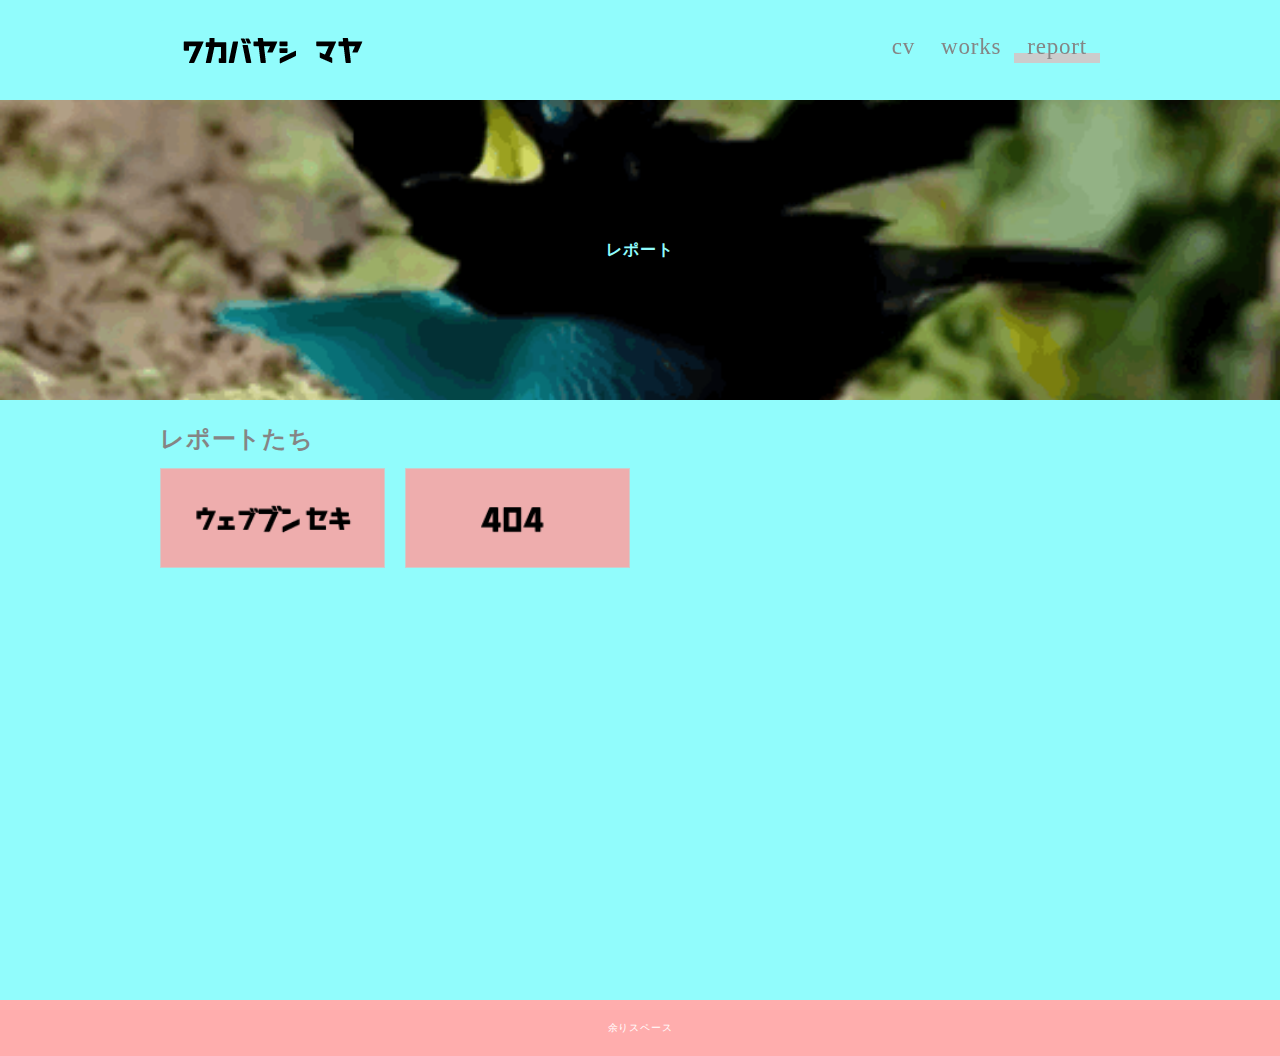
<file: reports/index.html>
<!DOCTYPE html>
<html lang="ja">
<head>
  <meta charset="UTF-8">
  <meta http-equiv="X-UA-Compatible" content="IE=edge">
  <meta name="viewport" content="width=device-width, initial-scale=1.0">
  <!-- トップページとはリンクが変わるので注意 -->
  <link rel="stylesheet" href="../css/style.css">
  <title>レポート一覧ページ</title>
</head>
<body class="contents_page">
  
  <header>
    <div class="inner">
      <p id="header_logo">
        <a href="../index.html"><img src="../images/1212704000.gif" alt=""></a>
      </p>
      <ul id="global_menu">
        <!-- トップページとはリンクが変わるので注意 -->
        <li><a href="../cv.html">cv</a></li>
        <li><a href="../works/index.html">works</a></li>
        <li class="current"><a href="./index.html">report</a></li>
      </ul>
    </div>
  </header>

  <section>
    <!-- 空の要素だけどcssで背景を設定している -->
    <div class="report_eye_catch">
      レポート
    </div>
    <div class="contents">
      <h2>レポートたち</h2>
      <ul class="thumb_list">
        <li><a href="./report01.html"><img src="./images/WEB.png" alt="サムネイル"></a></li>
        <li><a href="./404.html"><img src="./images/404.png" alt="サムネイル"></a></li>
      </ul>
    </div>
  </section>

  <footer>
    余りスペース
  </footer>


</body>
</html>
</file>
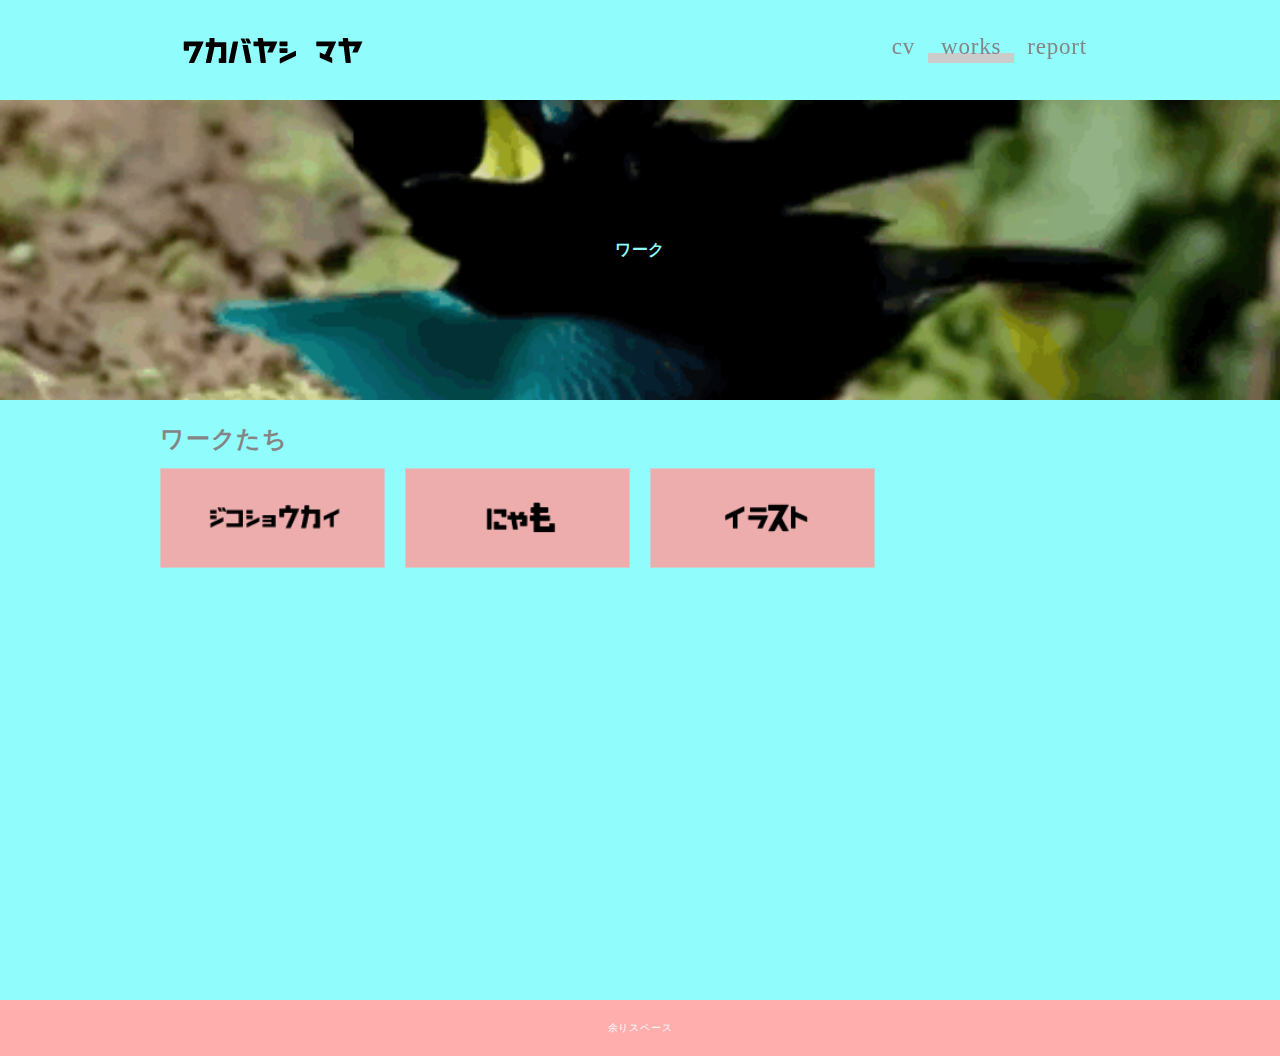
<file: works/index.html>
<!DOCTYPE html>
<html lang="ja">
<head>
  <meta charset="UTF-8">
  <meta http-equiv="X-UA-Compatible" content="IE=edge">
  <meta name="viewport" content="width=device-width, initial-scale=1.0">
  <!-- トップページとはリンクが変わるので注意 -->
  <link rel="stylesheet" href="../css/style.css">
  <title>ワーク一覧ページ</title>
</head>
<body class="contents_page">
  
  <header>
    <div class="inner">
      <p id="header_logo">
        <a href="../index.html"><img src="../images/1212704000.gif" alt=""></a>
      </p>
      <ul id="global_menu">
        <!-- トップページとはリンクが変わるので注意 -->
        <li><a href="../cv.html">cv</a></li>
        <li class="current"><a href="../works/index.html">works</a></li>
        <li><a href="../reports/index.html">report</a></li>
      </ul>
    </div>
  </header>

  <section>
    <!-- 空の要素だけどcssで背景を設定している -->
    <div class="report_eye_catch">
      ワーク
    </div>
    <div class="contents">
      <h2>ワークたち</h2>
      <ul class="thumb_list">
        <li><a href="./私.html"><img src="./images/自己紹介.png" alt="サムネイル"></a></li>
        <li><a href="./にゃも.html"><img src="./images/nyamohyousi.png" alt="サムネイル"></a></li>
        <li><a href="./イラスト.html"><img src="./images/irasuto.png" alt="サムネイル"></a></li>

      </ul>
    </div>
  </section>

  <footer>
    余りスペース
  </footer>


</body>
</html>
</file>
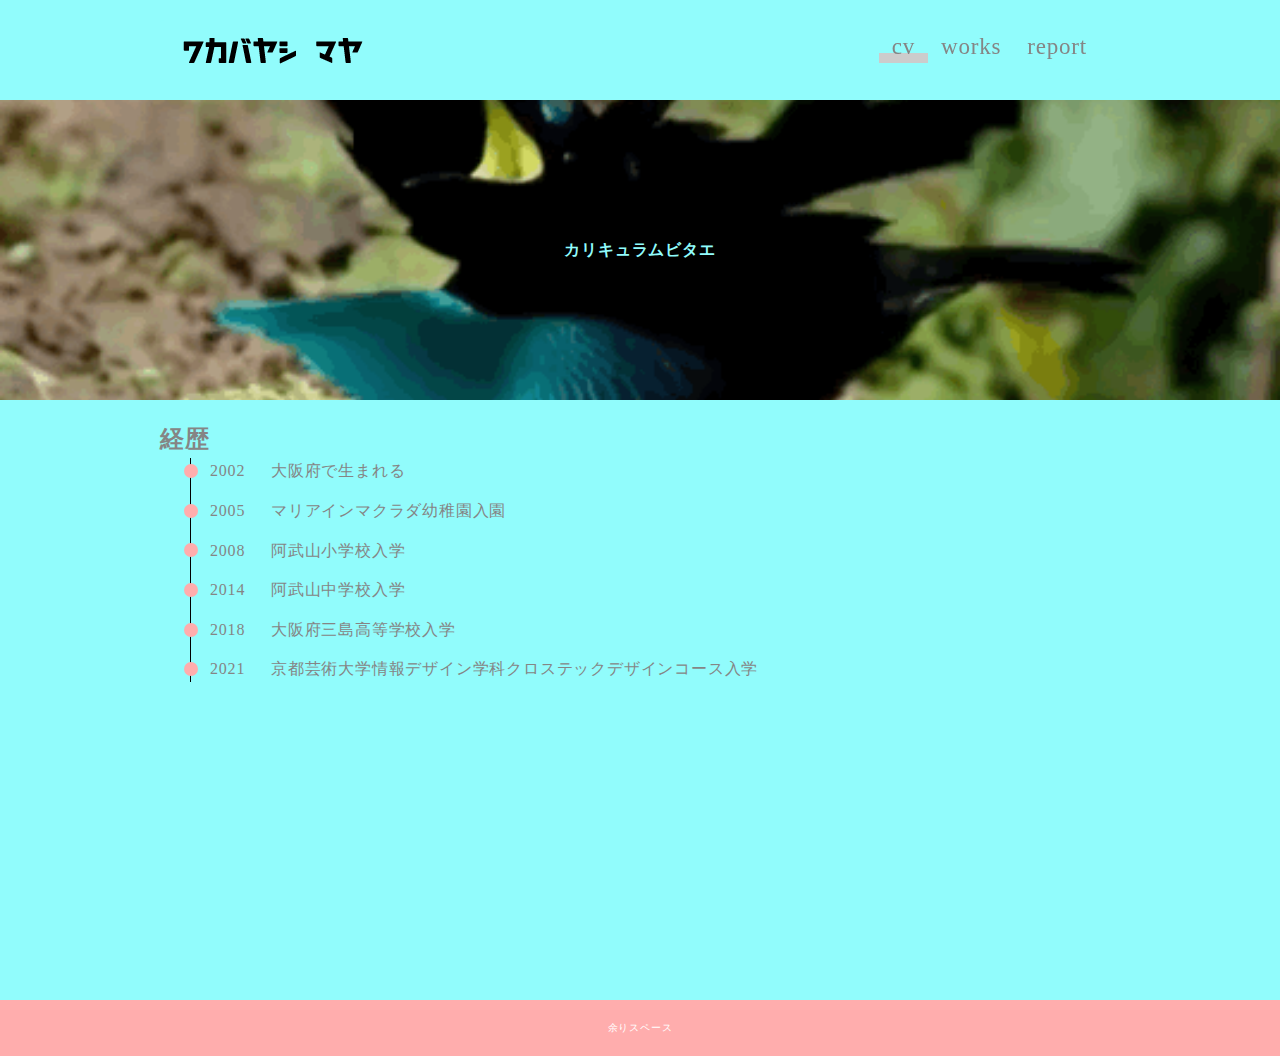
<file: cv.html>
<!DOCTYPE html>
<html lang="ja">
<head>
  <meta charset="UTF-8">
  <meta http-equiv="X-UA-Compatible" content="IE=edge">
  <meta name="viewport" content="width=device-width, initial-scale=1.0">
  <link rel="stylesheet" href="./css/style.css">
  <title>CV Page</title>
</head>
<body class="contents_page">
  
  <header>
    <div class="inner">
      <p id="header_logo">
        <a href="./index.html"><img src="./images/1212704000.gif" alt=""></a>
      </p>
      <ul id="global_menu">
        <li class="current"><a href="./cv.html">cv</a></li>
        <li><a href="./works/index.html">works</a></li>
        <li><a href="./reports/index.html">report</a></li>
      </ul>
    </div>
  </header>

  <section>
    <div class="report_eye_catch">
        <!-- empty div -->
        カリキュラムビタエ
    </div>
    <div class="contents">
      <h2>経歴</h2>
      <ul id="case1" class="case">


        <li>
          <div class="year">2002</div>
          <div class="content">大阪府で生まれる</div>
        </li>

        <li>
          <div class="year">2005</div>
          <div class="content">マリアインマクラダ幼稚園入園</div>
        </li>

        <li>
          <div class="year">2008</div>
          <div class="content">阿武山小学校入学</div>
        </li>

        <li>
          <div class="year">2014</div>
          <div class="content">阿武山中学校入学</div>
        </li>

        <li>
          <div class="year">2018</div>
          <div class="content">大阪府三島高等学校入学</div>
        </li>

        <li>
          <div class="year">2021</div>
          <div class="content">京都芸術大学情報デザイン学科クロステックデザインコース入学</div>
        </li>
        
    </div>
  </section>

  <footer>
    余りスペース
  </footer>


</body>
</html>
</file>
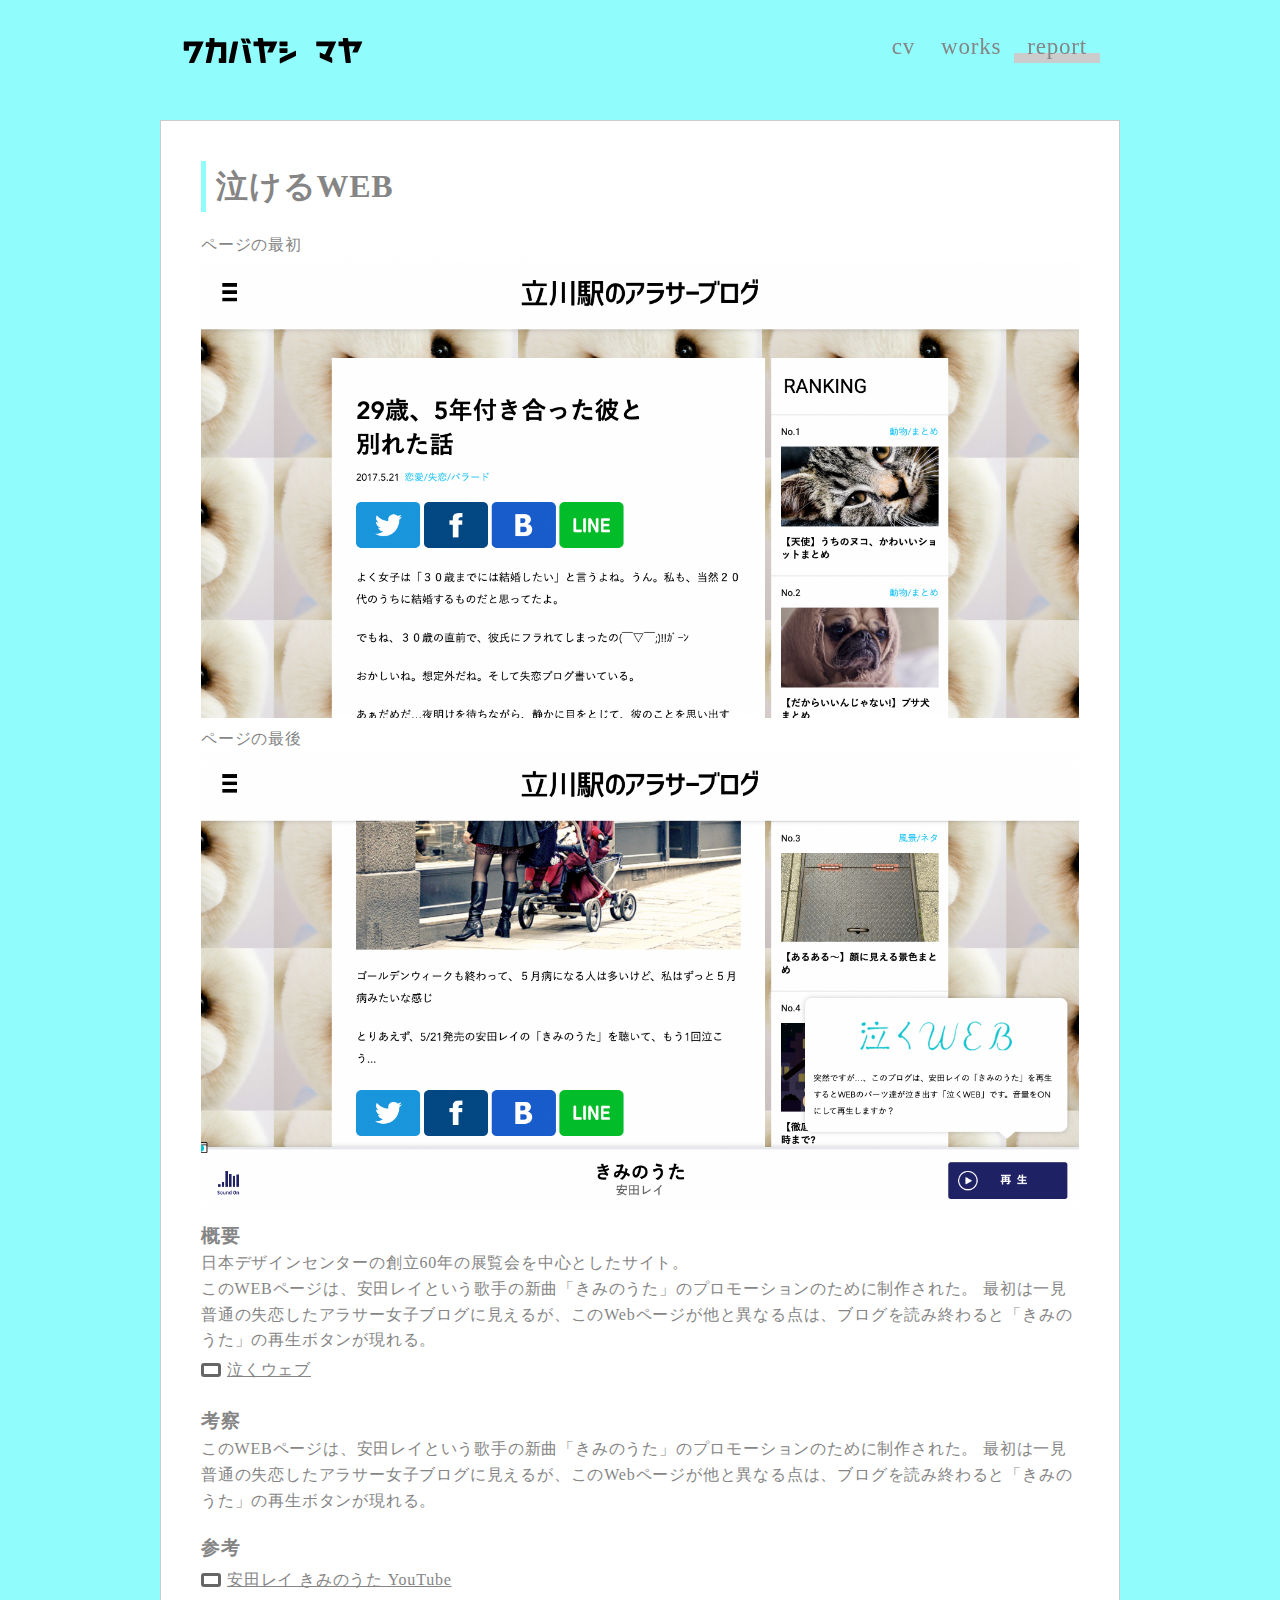
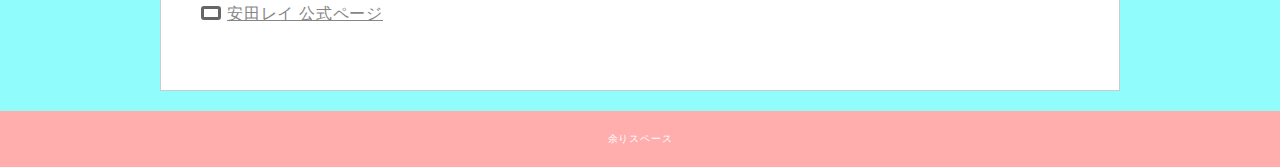
<file: reports/report01.html>
<!DOCTYPE html>
<html lang="ja">
<head>
  <meta charset="UTF-8">
  <meta http-equiv="X-UA-Compatible" content="IE=edge">
  <meta name="viewport" content="width=device-width, initial-scale=1.0">
  <!-- トップページとはリンクが変わるので注意 -->
  <link rel="stylesheet" href="../css/style.css">
  <title>レポート一覧ページ</title>
</head>
<body class="contents_page">
  
  <header>
    <div class="inner">
      <p id="header_logo">
        <a href="../index.html"><img src="../images/1212704000.gif" alt=""></a>
      </p>
      <ul id="global_menu">
        <!-- トップページとはリンクが変わるので注意 -->
        <li><a href="../cv.html">cv</a></li>
        <li><a href="../works/index.html">works</a></li>
        <li class="current"><a href="./index.html">report</a></li>
      </ul>
    </div>
  </header>

  <section>
    <div class="outline">
    <div class="contents">
      <div class="report">
        <h1>泣けるWEB</h1>
        
        <div class="pic">
          <p>ページの最初</p>
          <img src="./images/naku1.png" alt="">
          <p>ページの最後</p>
          <img src="./images/naku2.png" alt="">
        </div>
          <!--<div class="txt">
            <p>概要</p>
            <p>
              日本デザインセンターの創立60年の展覧会を中心としたサイト。<br>
              このWEBページは、安田レイという歌手の新曲「きみのうた」のプロモーションのために制作された。
              最初は一見普通の失恋したアラサー女子ブログに見えるが、このWebページが他と異なる点は、ブログを読み終わると「きみのうた」の再生ボタンが現れる。
            </p>
            <a class="ex_link" href="http://www.nakiweb.com/" target="_blank">泣くウェブ</a>
          </div>
        </div>-->
        <div class="mb_m">
          <h3>概要</h3>
          <p>
            日本デザインセンターの創立60年の展覧会を中心としたサイト。<br>
            このWEBページは、安田レイという歌手の新曲「きみのうた」のプロモーションのために制作された。
            最初は一見普通の失恋したアラサー女子ブログに見えるが、このWebページが他と異なる点は、ブログを読み終わると「きみのうた」の再生ボタンが現れる。
          </p>
          <a class="ex_link" href="http://www.nakiweb.com/" target="_blank">泣くウェブ</a>
        </div>
        <div class="mb_m">
          <h3>考察</h3>
          <p>
            このWEBページは、安田レイという歌手の新曲「きみのうた」のプロモーションのために制作された。
            最初は一見普通の失恋したアラサー女子ブログに見えるが、このWebページが他と異なる点は、ブログを読み終わると「きみのうた」の再生ボタンが現れる。

          </p>
        </div>

        <div class="mb_m">
          <h3>参考</h3>
          <a class="ex_link" href="https://youtu.be/YvlA5XBuXYA" target="_blank">安田レイ きみのうた YouTube</a>
          <br>
          <a class="ex_link" href="https://www.yasudarei.net/news/" target="_blank">安田レイ 公式ページ</a>
        </div>


        
      </div>

    </div>
    </div>
    </div>
  </section>

  <footer>
    余りスペース
  </footer>


</body>
</html>
</file>
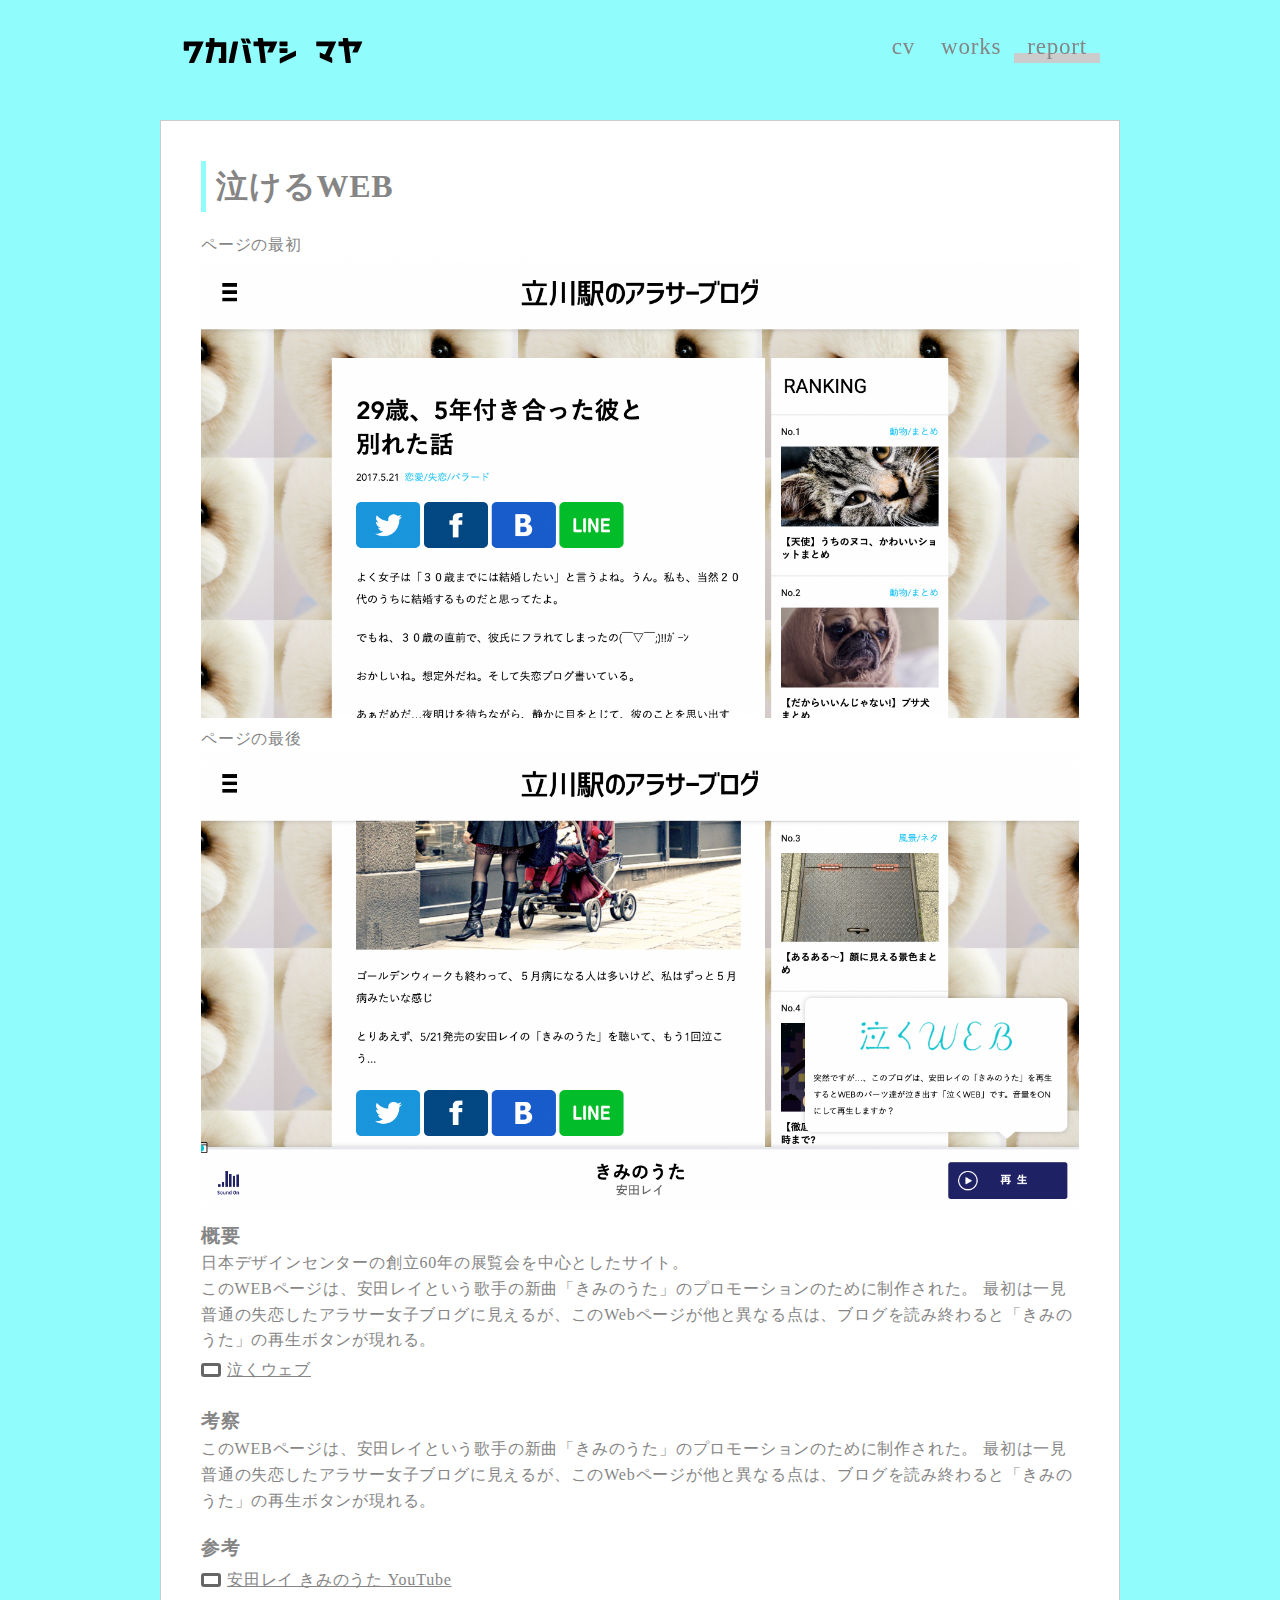
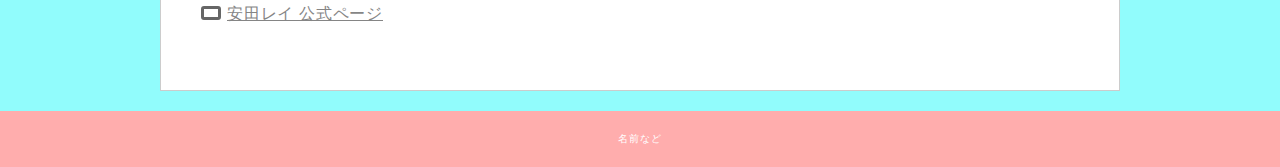
<file: reportsのページ/report01.html>
<!DOCTYPE html>
<html lang="ja">
<head>
  <meta charset="UTF-8">
  <meta http-equiv="X-UA-Compatible" content="IE=edge">
  <meta name="viewport" content="width=device-width, initial-scale=1.0">
  <!-- トップページとはリンクが変わるので注意 -->
  <link rel="stylesheet" href="../css/style.css">
  <title>レポート一覧ページ</title>
</head>
<body class="contents_page">
  
  <header>
    <div class="inner">
      <p id="header_logo">
        <a href="../index.html"><img src="../images/1212704000.gif" alt=""></a>
      </p>
      <ul id="global_menu">
        <!-- トップページとはリンクが変わるので注意 -->
        <li><a href="../cv.html">cv</a></li>
        <li><a href="../works/index.html">works</a></li>
        <li class="current"><a href="./index.html">report</a></li>
      </ul>
    </div>
  </header>

  <section>
    <div class="outline">
    <div class="contents">
      <div class="report">
        <h1>泣けるWEB</h1>
        
        <div class="pic">
          <p>ページの最初</p>
          <img src="./images/naku1.png" alt="">
          <p>ページの最後</p>
          <img src="./images/naku2.png" alt="">
        </div>
          <!--<div class="txt">
            <p>概要</p>
            <p>
              日本デザインセンターの創立60年の展覧会を中心としたサイト。<br>
              このWEBページは、安田レイという歌手の新曲「きみのうた」のプロモーションのために制作された。
              最初は一見普通の失恋したアラサー女子ブログに見えるが、このWebページが他と異なる点は、ブログを読み終わると「きみのうた」の再生ボタンが現れる。
            </p>
            <a class="ex_link" href="http://www.nakiweb.com/" target="_blank">泣くウェブ</a>
          </div>
        </div>-->
        <div class="mb_m">
          <h3>概要</h3>
          <p>
            日本デザインセンターの創立60年の展覧会を中心としたサイト。<br>
            このWEBページは、安田レイという歌手の新曲「きみのうた」のプロモーションのために制作された。
            最初は一見普通の失恋したアラサー女子ブログに見えるが、このWebページが他と異なる点は、ブログを読み終わると「きみのうた」の再生ボタンが現れる。
          </p>
          <a class="ex_link" href="http://www.nakiweb.com/" target="_blank">泣くウェブ</a>
        </div>
        <div class="mb_m">
          <h3>考察</h3>
          <p>
            このWEBページは、安田レイという歌手の新曲「きみのうた」のプロモーションのために制作された。
            最初は一見普通の失恋したアラサー女子ブログに見えるが、このWebページが他と異なる点は、ブログを読み終わると「きみのうた」の再生ボタンが現れる。

          </p>
        </div>

        <div class="mb_m">
          <h3>参考</h3>
          <a class="ex_link" href="https://youtu.be/YvlA5XBuXYA" target="_blank">安田レイ きみのうた YouTube</a>
          <br>
          <a class="ex_link" href="https://www.yasudarei.net/news/" target="_blank">安田レイ 公式ページ</a>
        </div>


        
      </div>

    </div>
    </div>
    </div>
  </section>

  <footer>
    名前など
  </footer>


</body>
</html>
</file>
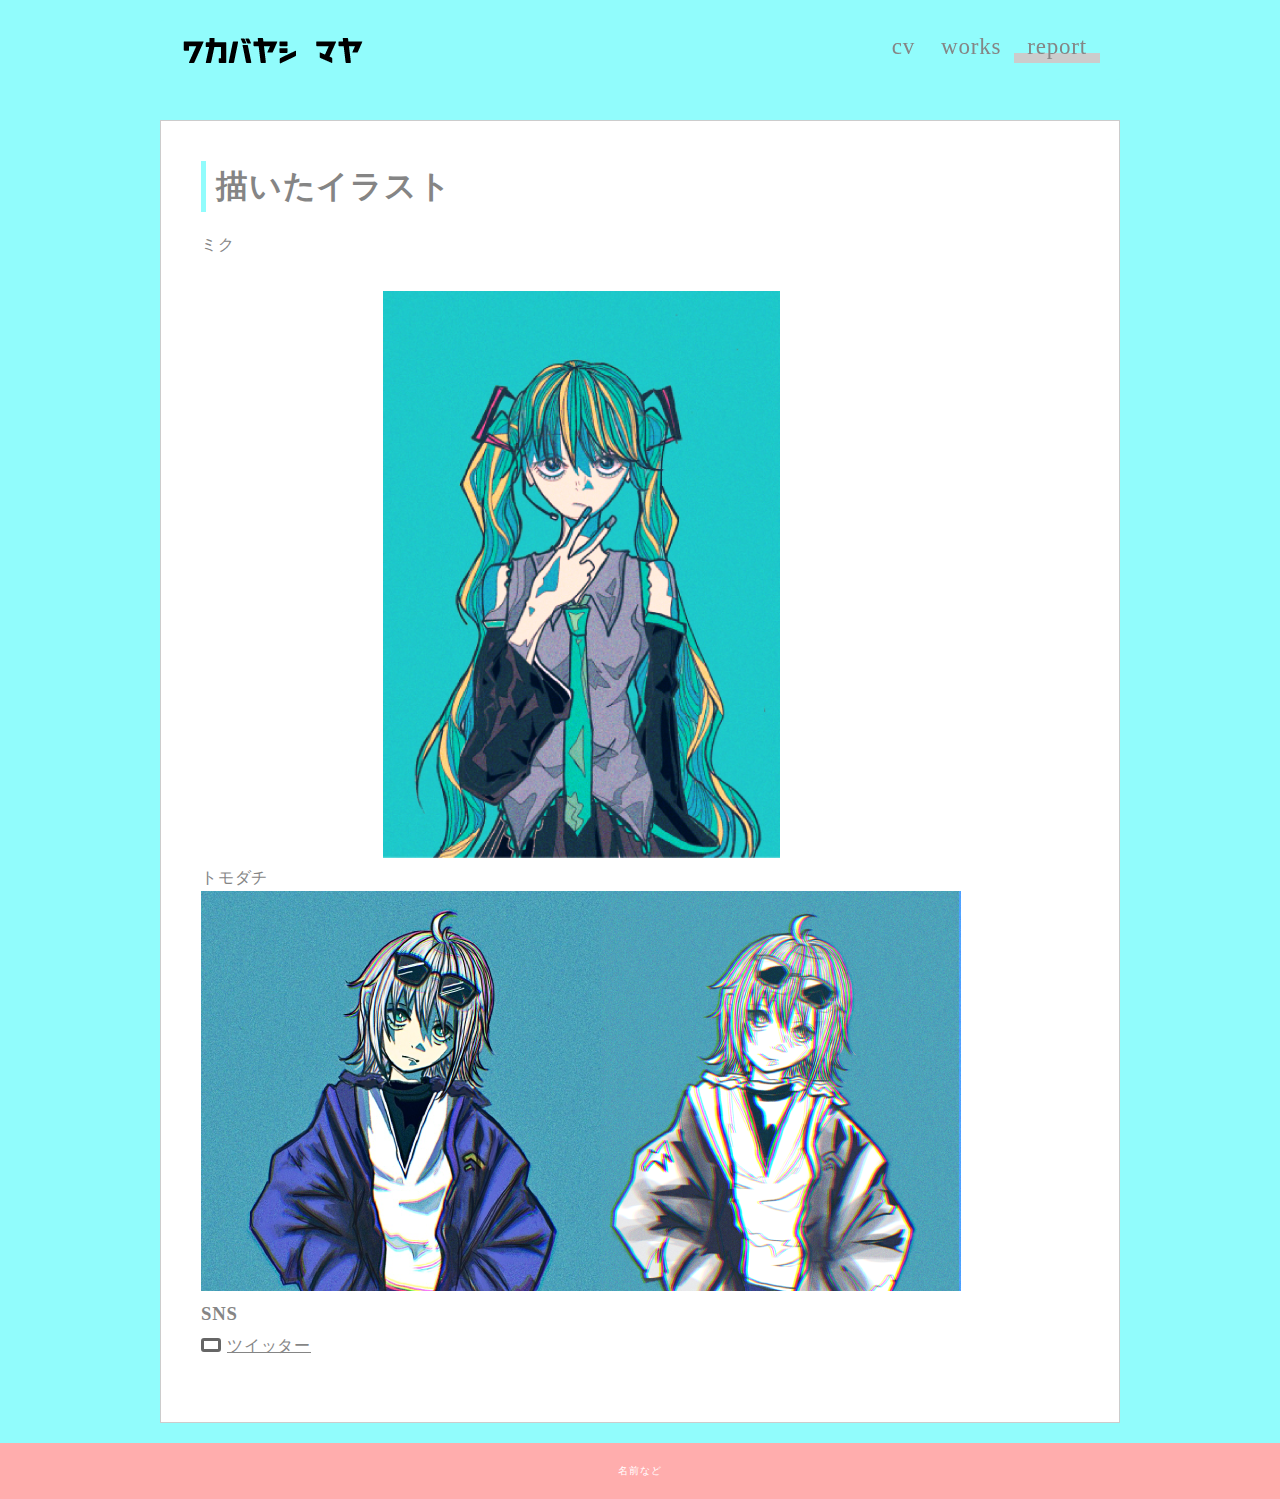
<file: works/report01.html>
<!DOCTYPE html>
<html lang="ja">
<head>
  <meta charset="UTF-8">
  <meta http-equiv="X-UA-Compatible" content="IE=edge">
  <meta name="viewport" content="width=device-width, initial-scale=1.0">
  <!-- トップページとはリンクが変わるので注意 -->
  <link rel="stylesheet" href="../css/style.css">
  <title>レポート一覧ページ</title>
</head>
<body class="contents_page">
  
  <header>
    <div class="inner">
      <p id="header_logo">
        <a href="../index.html"><img src="../images/1212704000.gif" alt=""></a>
      </p>
      <ul id="global_menu">
        <!-- トップページとはリンクが変わるので注意 -->
        <li><a href="../cv.html">cv</a></li>
        <li><a href="../works/index.html">works</a></li>
        <li class="current"><a href="./index.html">report</a></li>
      </ul>
    </div>
  </header>

  <section>
    <div class="outline">
    <div class="contents">
      <div class="report">
        <h1>描いたイラスト</h1>
        
        <div class="pic">
          <p>ミク</p>
          <img src="./images/1miku.png" alt="">
          <p>トモダチ</p>
          <img src="./images/2neba-ku.png" alt="">

        </div>
         
        <div class="mb_m">
          <h3>SNS</h3>
          <a class="ex_link" href="https://twitter.com/MAYA800800" target="_blank">ツイッター</a>
          
        </div>


        
      </div>

    </div>
    </div>
    </div>
  </section>

  <footer>
    名前など
  </footer>


</body>
</html>
</file>
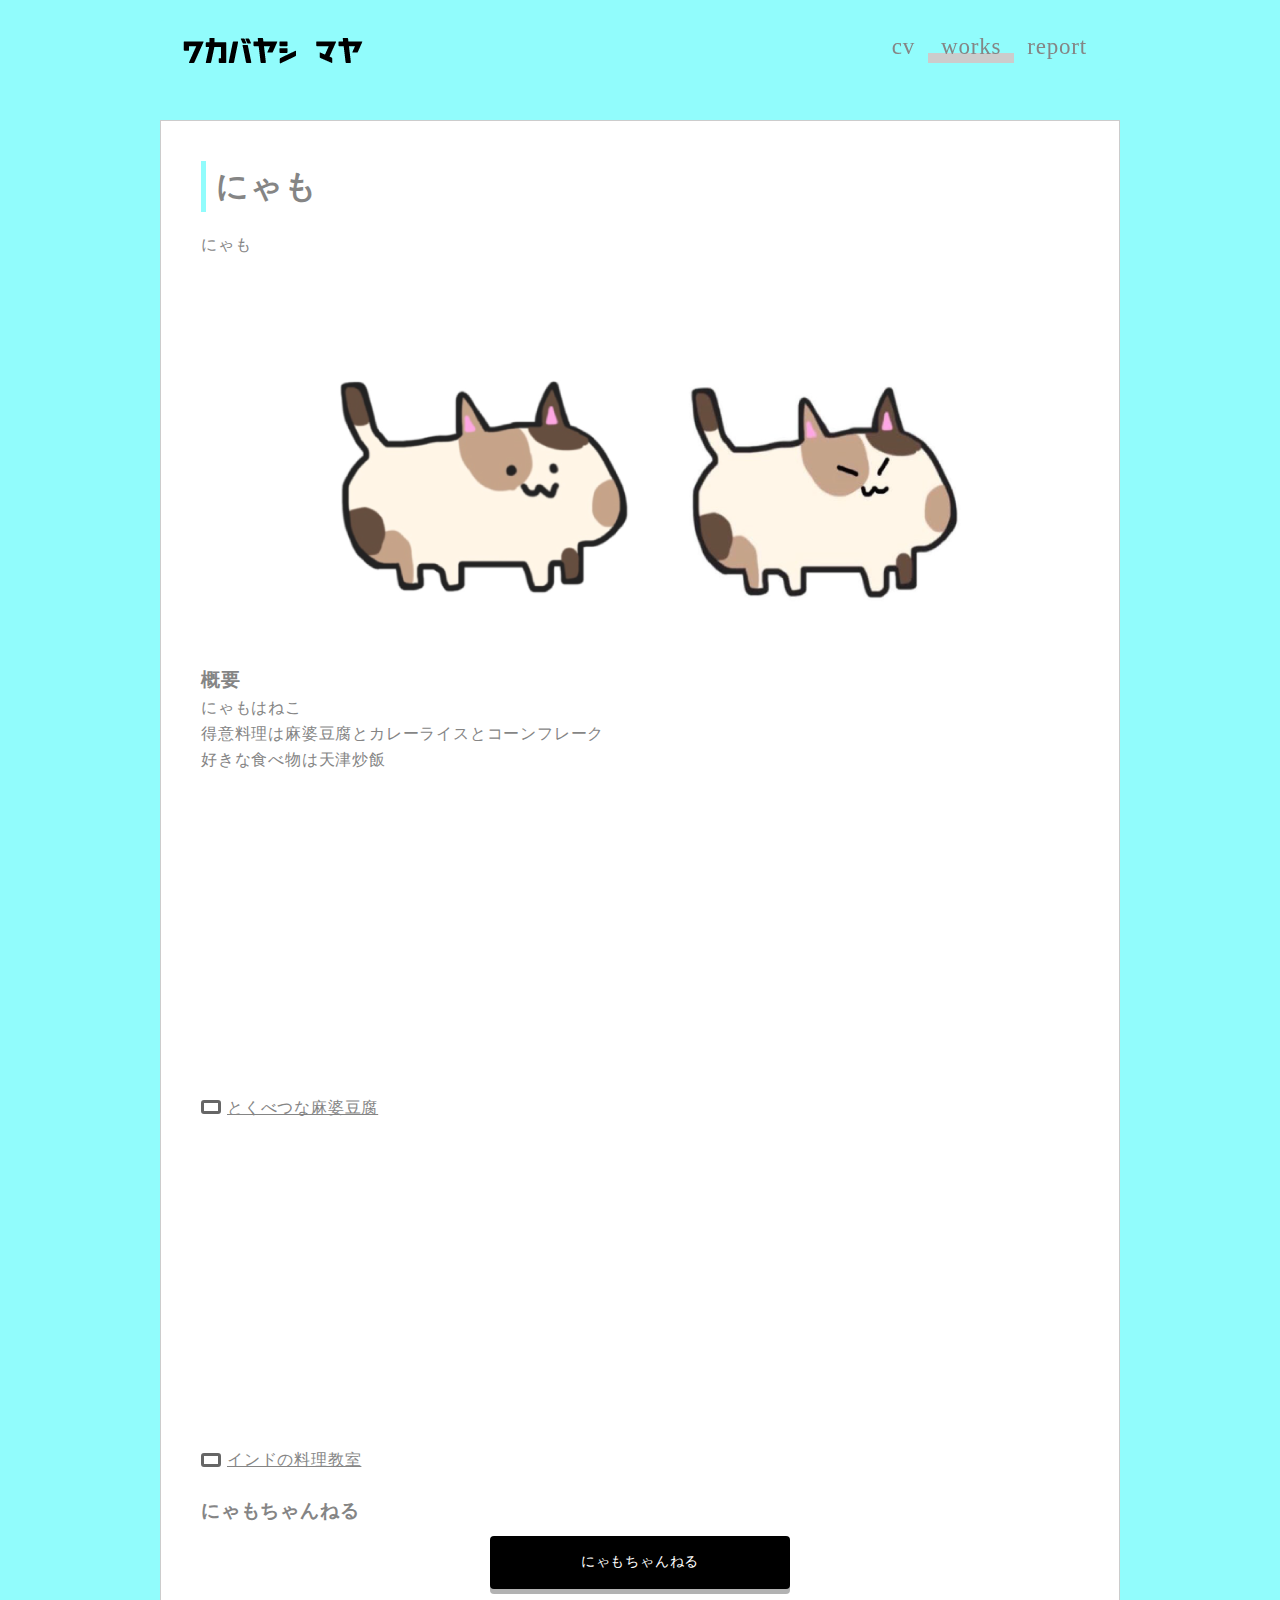
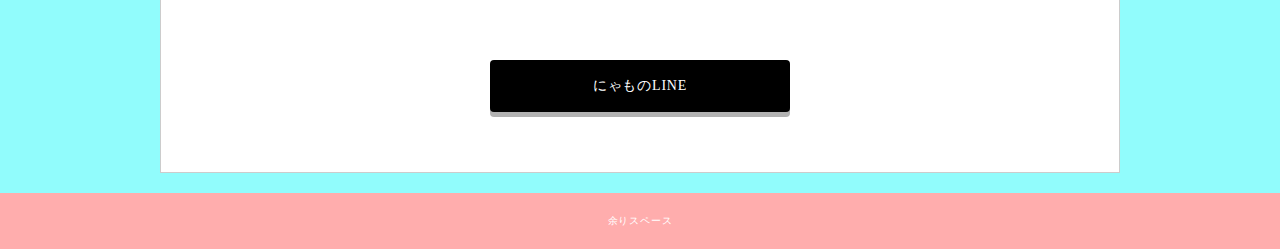
<file: works/にゃも.html>
<!DOCTYPE html>
<html lang="ja">
<head>
  <meta charset="UTF-8">
  <meta http-equiv="X-UA-Compatible" content="IE=edge">
  <meta name="viewport" content="width=device-width, initial-scale=1.0">
  <!-- トップページとはリンクが変わるので注意 -->
  <link rel="stylesheet" href="../css/style.css">
  <title>レポート一覧ページ</title>
</head>
<body class="contents_page">
  
  <header>
    <div class="inner">
      <p id="header_logo">
        <a href="../index.html"><img src="../images/1212704000.gif" alt=""></a>
      </p>
      <ul id="global_menu">
        <!-- トップページとはリンクが変わるので注意 -->
        <li><a href="../cv.html">cv</a></li>
        <li class="current"><a href="../works/index.html">works</a></li>
        <li><a href="../reports/index.html">report</a></li>
      </ul>
    </div>
  </header>

  <section>
    <div class="outline">
    <div class="contents">
      <div class="report">
        <h1>にゃも</h1>
        
        <div class="pic">
          <p>にゃも</p>
          <img src="./images/nyamo2.png" alt="">

          <div class="mb_m">
            <h3>概要</h3>
            <p>
              にゃもはねこ<br>
              得意料理は麻婆豆腐とカレーライスとコーンフレーク<br>
              好きな食べ物は天津炒飯<br>
              <br>
            </p>
            <a class="ex_link" href="https://www.youtube.com/embed/FpJDRD_ztFk" target="_blank">とくべつな麻婆豆腐</a>
            <iframe width="560" height="315" src="https://www.youtube.com/embed/FpJDRD_ztFk" title="YouTube video player" frameborder="0" allow="accelerometer; autoplay; clipboard-write; encrypted-media; gyroscope; picture-in-picture" allowfullscreen></iframe><br>


            <br>
            <a class="ex_link" href="https://www.youtube.com/embed/FpJDRD_ztFk" target="_blank">インドの料理教室</a>


            <iframe width="560" height="315" src="https://www.youtube.com/embed/O926uAXssXI" title="YouTube video player" frameborder="0" allow="accelerometer; autoplay; clipboard-write; encrypted-media; gyroscope; picture-in-picture" allowfullscreen></iframe>

          </div>
          
          
         

        </div>
         
        <div class="mb_m">
          <h3>にゃもちゃんねる</h3>
          <div class="btn">
            <a href="https://youtube.com/channel/UC6TdT6ZyNo0aw1nC3SmUmpQ">にゃもちゃんねる</a>
          </div><br>
          <br>
          <div class="btn">
            <a href="https://liff.line.me/1645278921-kWRPP32q?accountId=068rwcho&openerPlatform=native&openerKey=home%3Arecommend#mst_challenge=HzseGoZh2GsauPpKr4bAsF-el3qomZS76YfFhZdQFjI">にゃものLINE</a>
          </div>
          
        
          
          
        </div>


        
      </div>

    </div>
    </div>
    </div>
  </section>

  <footer>
    余りスペース
  </footer>


</body>
</html>
</file>
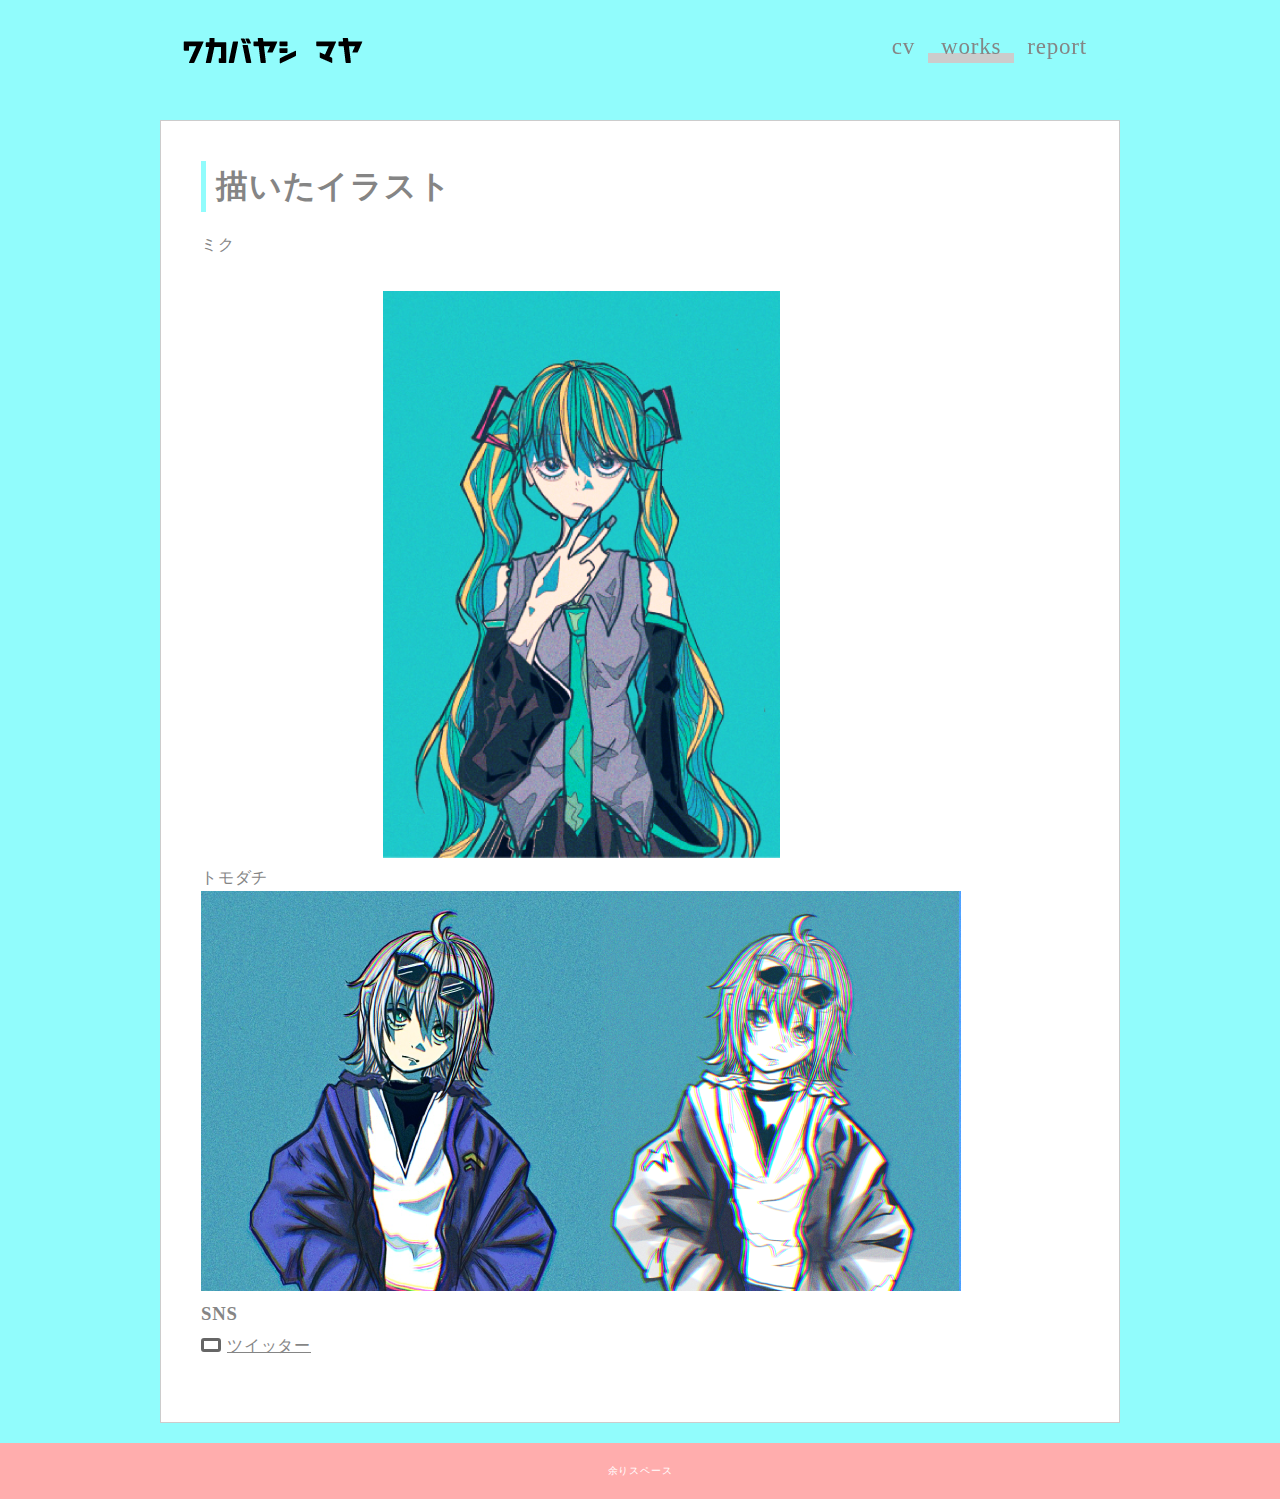
<file: works/イラスト.html>
<!DOCTYPE html>
<html lang="ja">
<head>
  <meta charset="UTF-8">
  <meta http-equiv="X-UA-Compatible" content="IE=edge">
  <meta name="viewport" content="width=device-width, initial-scale=1.0">
  <!-- トップページとはリンクが変わるので注意 -->
  <link rel="stylesheet" href="../css/style.css">
  <title>レポート一覧ページ</title>
</head>
<body class="contents_page">
  
  <header>
    <div class="inner">
      <p id="header_logo">
        <a href="../index.html"><img src="../images/1212704000.gif" alt=""></a>
      </p>
      <ul id="global_menu">
        <!-- トップページとはリンクが変わるので注意 -->
        <li><a href="../cv.html">cv</a></li>
        <li class="current"><a href="../works/index.html">works</a></li>
        <li></li><a href="../reports/index.html">report</a></li>
      </ul>
    </div>
  </header>

  <section>
    <div class="outline">
    <div class="contents">
      <div class="report">
        <h1>描いたイラスト</h1>
        
        <div class="pic">
          <p>ミク</p>
          <img src="./images/1miku.png" alt="">
          <p>トモダチ</p>
          <img src="./images/2neba-ku.png" alt="">

        </div>
         
        <div class="mb_m">
          <h3>SNS</h3>
          <a class="ex_link" href="https://twitter.com/MAYA800800" target="_blank">ツイッター</a>
          
        </div>


        
      </div>

    </div>
    </div>
    </div>
  </section>

  <footer>
    余りスペース
  </footer>


</body>
</html>
</file>
<file: css/style.css>
@charset "UTF-8";
/*======================================================
基本
======================================================*/



* {
  box-sizing: border-box;
  margin: 0;
  padding: 0;
}

html {
  font-size: 62.5%;
}

html,
body {
  
  height: 100%;
  font-feature-settings: "palt";
  background-color: rgb(145, 252, 252);
  position: relative;
  cursor: help;
}

body {
  font-size: 1.6rem;
  line-height: 1.6;
  font-family: "Nikkyou Sans", Nikkyou Sans, "Nikkyou Sans", "Nikkyou Sans", "Nikkyou Sans", "Nikkyou Sans", "Nikkyou Sans", Nikkyou Sans, Nikkyou Sans;
  color: #858585;
  letter-spacing: 0.05em;
}

body.contents_page {
  padding-top: 100px;
}

a {
  color: inherit;
  transition: 0.3s opacity;
}

a:hover {
  opacity: 0.7;
}

img {
  max-width: 100%;
  height: auto;
}

li {
  list-style: none;
}

@media (min-width: 901px) {
  .sp_only {
    display: none !important;
  }
}

@media (max-width: 900px) {
  .pc_only {
    display: none !important;
  }
}

/*======================================================
header
======================================================*/
header {
  position: fixed;
  z-index: 2;
  max-width: 1000px;
  top: 0;
  left: 0;
  right: 0;
  margin: auto;
}

header a {
  display: block;
  text-decoration: none;
}

header .inner {
  display: flex;
  background-color: rgb(145, 252, 252);
  justify-content: space-between;
  padding: 15px 20px;
  box-shadow: 0px 0px 5px rgba(255, 255, 255, 0);
  border-radius: 4px;
  margin: 20px;
}

/*======================================================
footer
======================================================*/
footer {
  background-color: rgb(255, 173, 173);
  color: #fff;
  text-align: center;
  padding: 20px;
  font-size: 10px;
}

/*======================================================
コンテンツ
======================================================*/
#header_logo img {
  display: block;
}

#global_menu {
  display: flex;
  font-size: 23px;
  position: relative;
}

#global_menu a {
  padding: 0px 13px;
  line-height: 1;
  position: relative;
}

#global_menu li {
  position: relative;
}

#global_menu li.current::before {
  content: "";
  bottom: 2px;
  position: absolute;
  width: 100%;
  height: 10px;
  background-color: #ccc;
}

.top_eye_catch {
  height: 500px;
  background-image: url(../images/gokurakutyo1.GIF);
  background-size: cover;
  background-position: center center;
  background-attachment: fixed;
  display: flex;
  align-items: center;
  justify-content: center;
  color: rgb(145, 252, 252);
  font-weight: bold;
}

.report_eye_catch {
  height: 300px;
  background-image: url(../images/gokurakutyo2.GIF);
  background-size: cover;
  background-position: center center;
  display: flex;
  align-items: center;
  justify-content: center;
  color: rgb(145, 252, 252);
  font-weight: bold;
}

.contents {
  max-width: 1000px;
  min-height: 600px;
  padding: 20px;
  margin: auto;
}

.thumb_list {
  display: flex;
  flex-wrap: wrap;
  margin: 0 -10px;
}

.thumb_list li {
  width: 25%;
  height: 120px;
  padding: 10px;
}

.thumb_list li a {
  display: block;
  height: 100%;
}

.thumb_list li a img {
  display: block;
  border: 1px solid #ccc;
  width: 100%;
  height: 100%;
  object-fit: cover;
  object-position: center center;
}

.btn a {
  width: 300px;
  background-color: #000;
  border-radius: 4px;
  color: #fff;
  display: block;
  font-size: 14px;
  text-align: center;
  text-decoration: none;
  margin: 10px auto;
  padding: 15px 0;
  box-shadow: 0 5px 0 rgba(0,0,0,0.3);
}


.btn a:hover {
  box-shadow: none;
  transform: translate3d(0, 5px, 0);
  transition-duration: 0.3s;
  opacity: 0.8;
}

/*======================================================
report
======================================================*/
.report {
  border: 1px solid #ccc;
  padding: 40px;
  background-color:#FFFFFF;
}

.report .outline{
  margin-bottom: 40px;
  display: flex;
}



.report .outline .pic {
  width: 45%;
  border: 3px solid #999;
}

.report .outline .txt {
  flex: 1;
  padding-left: 20px;
}

.report h1 {
  margin-bottom: 20px;
  padding-left: 10px;
  border-left: 5px solid rgb(145, 252, 252);
}

.ex_link {
  display: inline-block;
  position: relative;
  padding: 4px;
  padding-left: 26px;
}

.ex_link::before {
  box-sizing: border-box;
  content: "";
  display: block;
  width: 20px;
  height: 14px;
  border: 3px solid #666;
  border-radius: 3px;
  position: absolute;
  left: 0;
  top: 0;
  bottom: 0;
  margin: auto;
}


/*======================================================
汎用
======================================================*/
.mb_m {
  margin-bottom: 20px;
}

#case1{
  border-left: 1px solid #000;
  margin-left: 30px;
  }
  
 #case1 li{
  display: flex;
  align-items: flex-start;
  margin-bottom: 14px;
 }
  
 #case1 li .year{
  width: 80px;
  display: flex;
  align-items: center;
 }
  
 #case1 li .year::before{
  content: '';
  display: block;
  position: relative;
  width: 14px;
  height: 14px;
  border-radius: 7px;
  background-color: rgb(255, 173, 173);
  left: -7px;
  margin-right: 5px;
 }
  
 #case1 li .date{
  width: 60px;
 }
  
 #case1 li .content{
  flex: 1;
 }
</file>
